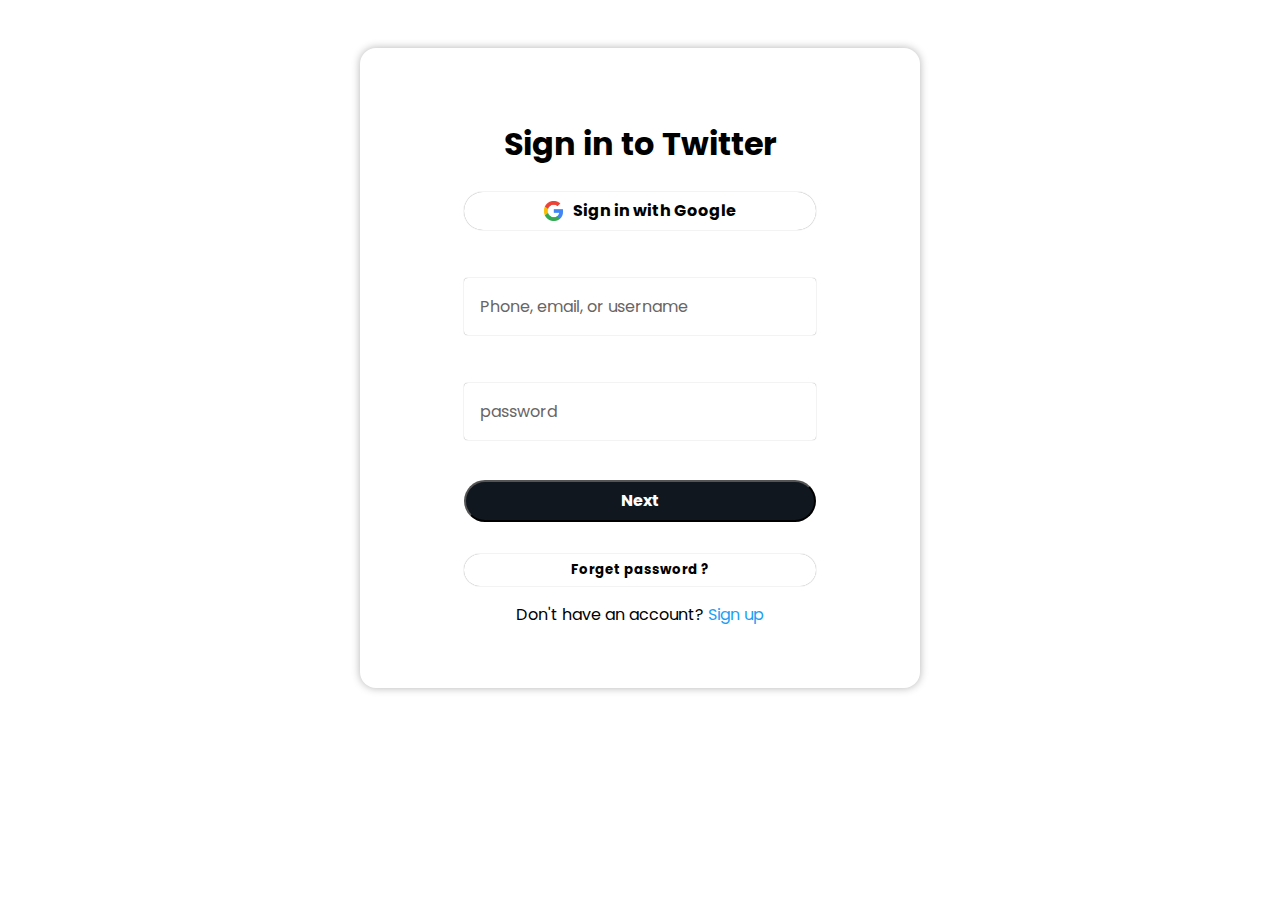
<file: pages/login.html>
<!DOCTYPE html>
<html lang="en">
  <head>
    <meta charset="UTF-8" />
    <meta http-equiv="X-UA-Compatible" content="IE=edge" />
    <meta name="viewport" content="width=device-width, initial-scale=1.0" />
    <title>Sign in</title>
    <link
      rel="stylesheet"
      href="https://cdnjs.cloudflare.com/ajax/libs/font-awesome/6.2.1/css/all.min.css"
      integrity="sha512-MV7K8+y+gLIBoVD59lQIYicR65iaqukzvf/nwasF0nqhPay5w/9lJmVM2hMDcnK1OnMGCdVK+iQrJ7lzPJQd1w=="
      crossorigin="anonymous"
      referrerpolicy="no-referrer"
    />
    <link rel="stylesheet" href="/styles/login.css" />
  </head>
  <body>
    <div class="outerContainer">
      <div class="mainContainer">
        <i class="fa-solid fa-xmark"></i>
        <i class="fa-brands fa-twitter"></i>
        <div class="content">
          <h1>Sign in to Twitter</h1>
          <div class="google">
            <img src="/images/googl.png" alt="google" />
            <h4>Sign in with Google</h4>
          </div>
          <!-- <div class="apple">
            <img src="/images/apple.png" alt="apple" />
            <h4>Sign in with Apple</h4>
          </div> -->
          <div class="email">
            <input type="text" placeholder="Phone, email, or username" />
            <input type="password" placeholder="password" />
            <button type="button" class="next" id="nextBtn">Next</button>
            <button type="button" class="forgetPassword">
              Forget password ?
            </button>
            <p>Don't have an account? <a href="#">Sign up</a></p>
          </div>
        </div>
      </div>
    </div>

    <script src="/scripts/script.js"></script>
  </body>
</html>
</file>
<file: styles/login.css>
@import url("https://fonts.googleapis.com/css2?family=Poppins:wght@300&display=swap");

* {
  margin: 0;
  padding: 0;
  box-sizing: border-box;
  font-family: "Poppins", sans-serif;
}

.mainContainer {
  background-color: #fff;
  box-shadow: 0 0 0.5rem rgba(0, 0, 0, 0.3);
  width: 35rem;
  height: 40rem;
  margin: 3rem auto;
  border-radius: 1rem;
  padding: 1.5rem;
  text-align: center;
}

.mainContainer .content {
  width: 22rem;
  margin: 0 auto;
}
.mainContainer .fa-xmark {
  float: left;
}
.mainContainer .fa-twitter {
  font-size: 2rem;
  color: #1aa1f5;
  margin: 1rem;
}

.content .google,
.content .apple {
  display: flex;
  justify-content: center;
  box-shadow: 0 0 1px gray;
  border-radius: 2rem;
  padding: 0.4rem 0;
  margin: 1.5rem 0;
  cursor: pointer;
}

.content .google img,
.content .apple img {
  object-fit: contain;
  width: 1.2rem;
  margin-right: 0.6rem;
}

.mainContainer .email {
  display: flex;
  flex-direction: column;
  justify-content: center;
}
.mainContainer .email input {
  width: 100%;
  padding: 1rem;
  outline: none;
  border: none;
  box-shadow: 0 0 1px gray;
  margin: 1.5rem 0;
  border-radius: 4px;
  font-size: 1rem;
}
.mainContainer .email input::placeholder {
  color: rgb(104, 101, 101);
}

.or {
  margin: 2rem 0 0.5rem 0;
  position: relative;
  text-align: center;
}
span {
  background-color: #fff;
  padding: 0.2rem;
  position: absolute;
  top: -15px;
}

.email button {
  border-radius: 2rem;
  padding: 0.4rem 0;
  margin: 1rem 0;
  cursor: pointer;
}

.email .next {
  background-color: #10171e;
  color: #fff;
  font-weight: bold;
  font-size: 1rem;
}

.email .next:hover {
  background-color: #262f38;
}
.email .forgetPassword {
  border: none;
  background-color: transparent;
  box-shadow: 0 0 1px gray;
  font-weight: bolder;
}

.email .forgetPassword:hover {
  background-color: #eef4f8;
}

.email p a {
  text-decoration: none;
  color: #1aa1f5;
}
</file>
